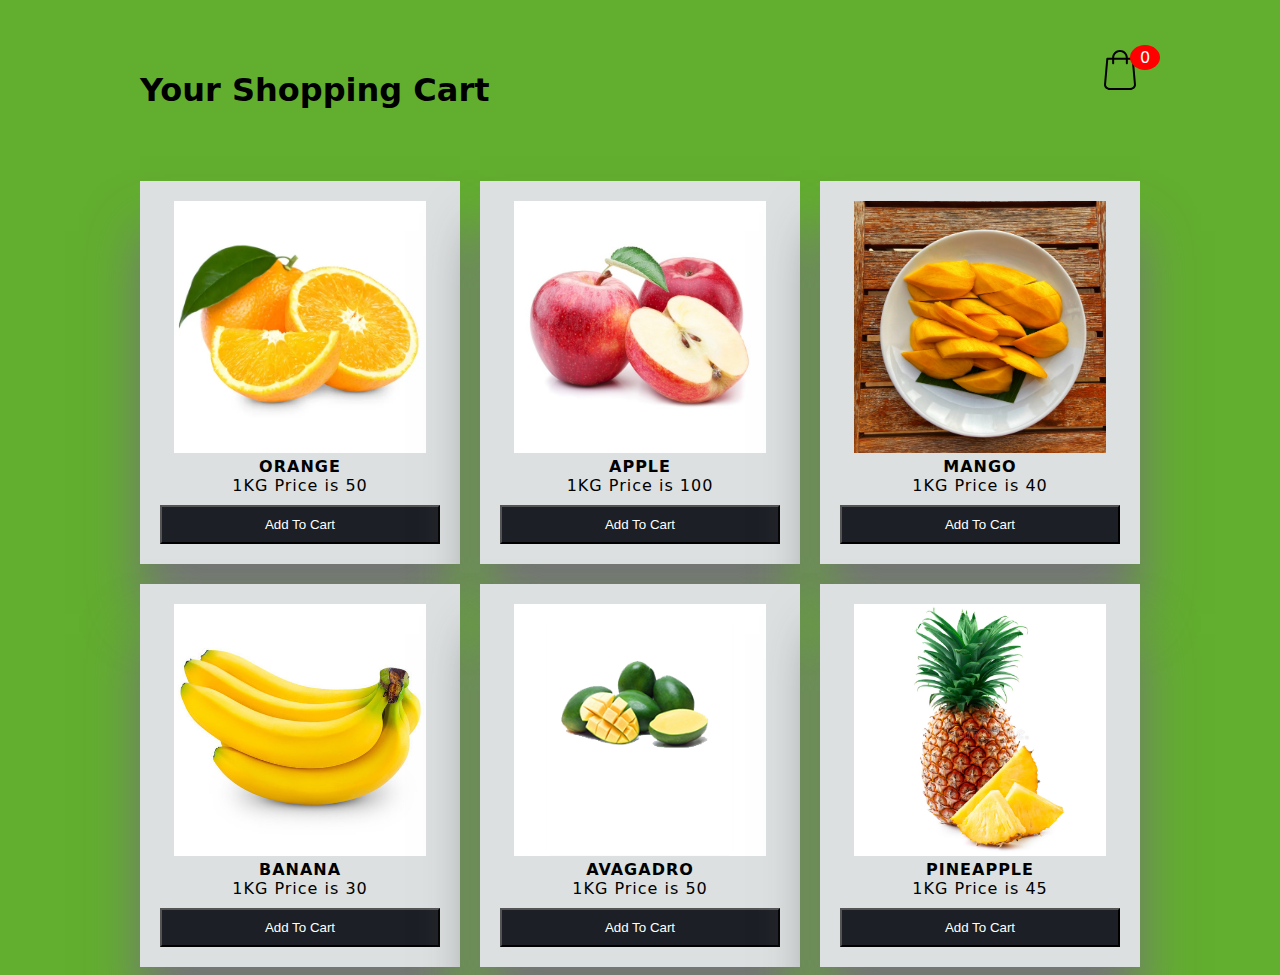
<file: FRUITS/fruit.html>
<!DOCTYPE html>
<html lang="en">
<head>
    <meta charset="UTF-8">
    <meta http-equiv="X-UA-Compatible" content="IE=edge">
    <meta name="viewport" content="width=device-width, initial-scale=1.0">
    <title>Document</title>
    <link rel="stylesheet" href="fruit.css">
</head>
<body class="">
    
    <div class="container">
        <header>
            <h1>Your Shopping Cart</h1>
            <div class="shopping">
                <img src="image/shopping.svg">
                <span class="quantity">0</span>
            </div>
        </header>

        <div class="list">
          
        </div>
    </div>
    <div class="card">
        <h1>Cart</h1>
        <ul class="listCard">
        </ul>
        <div class="checkOut">
            <div class="total">0</div>
            <div class="closeShopping">Close</div>
        </div>
    </div>

    <script src="fruit.js"></script>
</body>
</html>
</file>
<file: FRUITS/fruit.css>
body{
  
  background-color:#62ae2f;
    font-family: system-ui;
}
.container{
    width: 1000px;
    margin: auto;
    transition: 0.5s;
}
header{
    display: grid;
    grid-template-columns: 1fr 50px;
    margin-top: 50px;
}
header .shopping{
    position: relative;
    text-align: right;
}
header .shopping img{
    width: 40px;
}
header .shopping span{
    background: red;
    border-radius: 50%;
    display: flex;
    justify-content: center;
    align-items: center;
    color: #fff;
    position: absolute;
    top: -5px;
    left: 80%;
    padding: 3px 10px;
}
.list{
    display: grid;
    grid-template-columns: repeat(3, 1fr);
    column-gap: 20px;
    row-gap: 20px;
    margin-top: 50px;
}
.list .item{
    text-align: center;
    background-color: #DCE0E1;
    padding: 20px;
    box-shadow: 0 50px 50px #757676;
    letter-spacing: 1px;
}
.list .item img{
    width: 90%;
}
.list .item .title{
    font-weight: 600;
}
.list .item .price{
    margin: 10px;
}
.list .item button{
    background-color: #1C1F25;
    color: #fff;
    width: 100%;
    padding: 10px;
}
.card{
    position: fixed;
    top:0;
    left: 100%;
    width: 500px;
    background-color: #453E3B;
    height: 100vh;
    transition: 0.5s;
}
.active .card{
    left: calc(100% - 500px);
}
.active .container{
   transform: translateX(-200px);
}
.card h1{
    color: #E8BC0E;
    font-weight: 100;
    margin: 0;
    padding: 0 20px;
    height: 80px;
    display: flex;
    align-items: center;
}
.card .checkOut{
    position: absolute;
    bottom: 0;
    width: 100%;
    display: grid;
    grid-template-columns: repeat(2, 1fr);

}
.card .checkOut div{
    background-color: #E8BC0E;
    width: 100%;
    height: 70px;
    display: flex;
    justify-content: center;
    align-items: center;
    font-weight: bold;
    cursor: pointer;
}
.card .checkOut div:nth-child(2){
    background-color: #1C1F25;
    color: #fff;
}
.listCard li{
    display: grid;
    grid-template-columns: 100px repeat(3, 1fr);
    color: #fff;
    row-gap: 10px;
}
.listCard li div{
    display: flex;
    justify-content: center;
    align-items: center;
}
.listCard li img{
    width: 90%;
}
.listCard li button{
    background-color: #fff5;
    border: none;
}
.listCard .count{
    margin: 0 10px;
}
</file>
